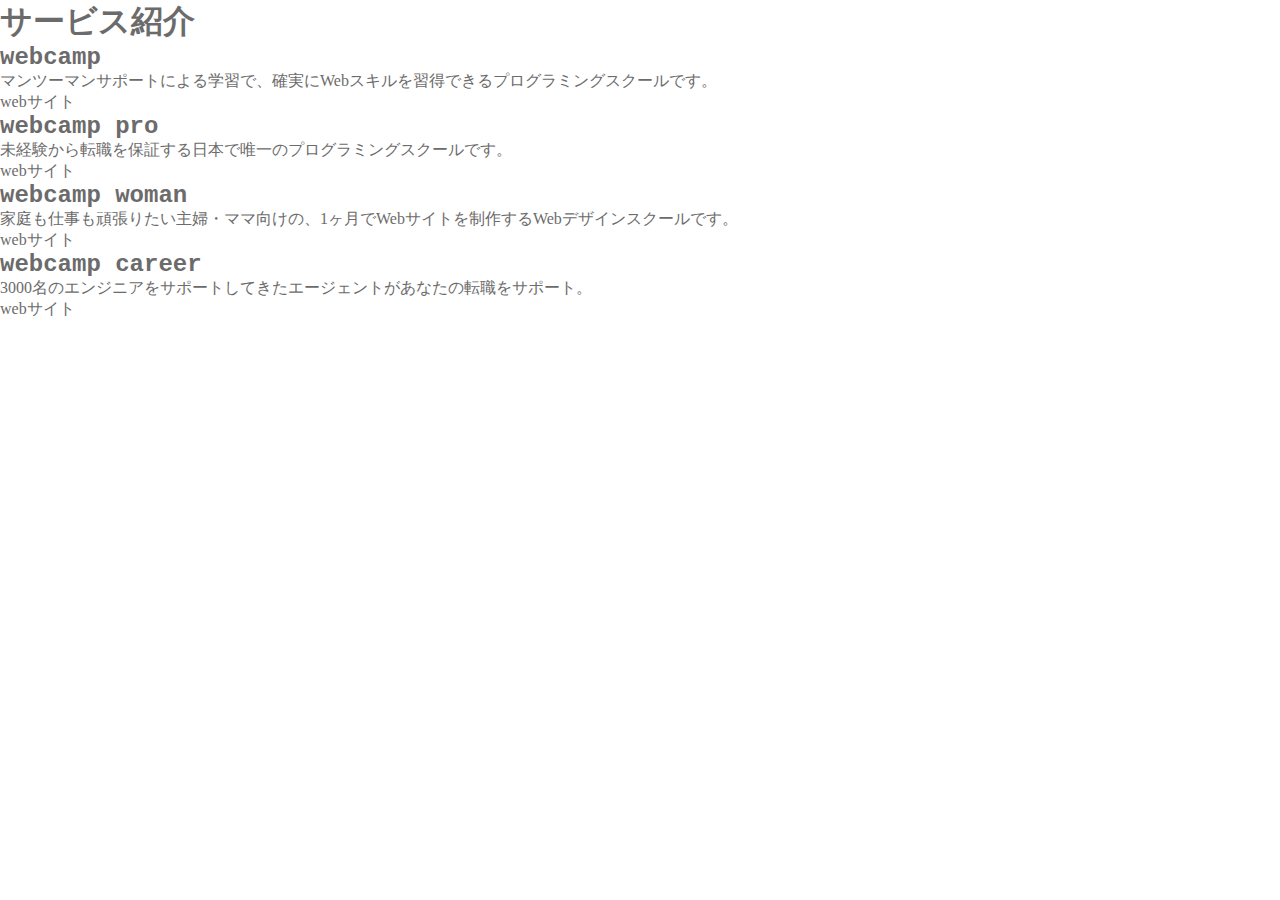
<file: 2-2演習課題.html>
<!DOCTYPE html>
<html>
<head>
	<meta charset="UTF-8">
	<title>DMM 演習課題2-2</title>
	<link rel="stylesheet" href="style.css">
</head>
<body>
 <h1 id="word-orange">サービス紹介</h1>
 <h2>webcamp</h2>
 <p>マンツーマンサポートによる学習で、確実にWebスキルを習得できるプログラミングスクールです。</p>
 <a href = "https://www.yahoo.co.jp/">webサイト</a>
 <h2>webcamp pro</h2>
 <p>未経験から転職を保証する日本で唯一のプログラミングスクールです。</p>
 <a href = "https://www.yahoo.co.jp">webサイト</a>
 <h2>webcamp woman</h2>
 <p>家庭も仕事も頑張りたい主婦・ママ向けの、1ヶ月でWebサイトを制作するWebデザインスクールです。</p>
 <a href ="https://www.yahoo.co.jp">webサイト</a>
 <h2>webcamp career</h2>
 <p>3000名のエンジニアをサポートしてきたエージェントがあなたの転職をサポート。</p>
 <a href ="https://www.yahoo.co.jp">webサイト</a>
</body>
</html>
</file>
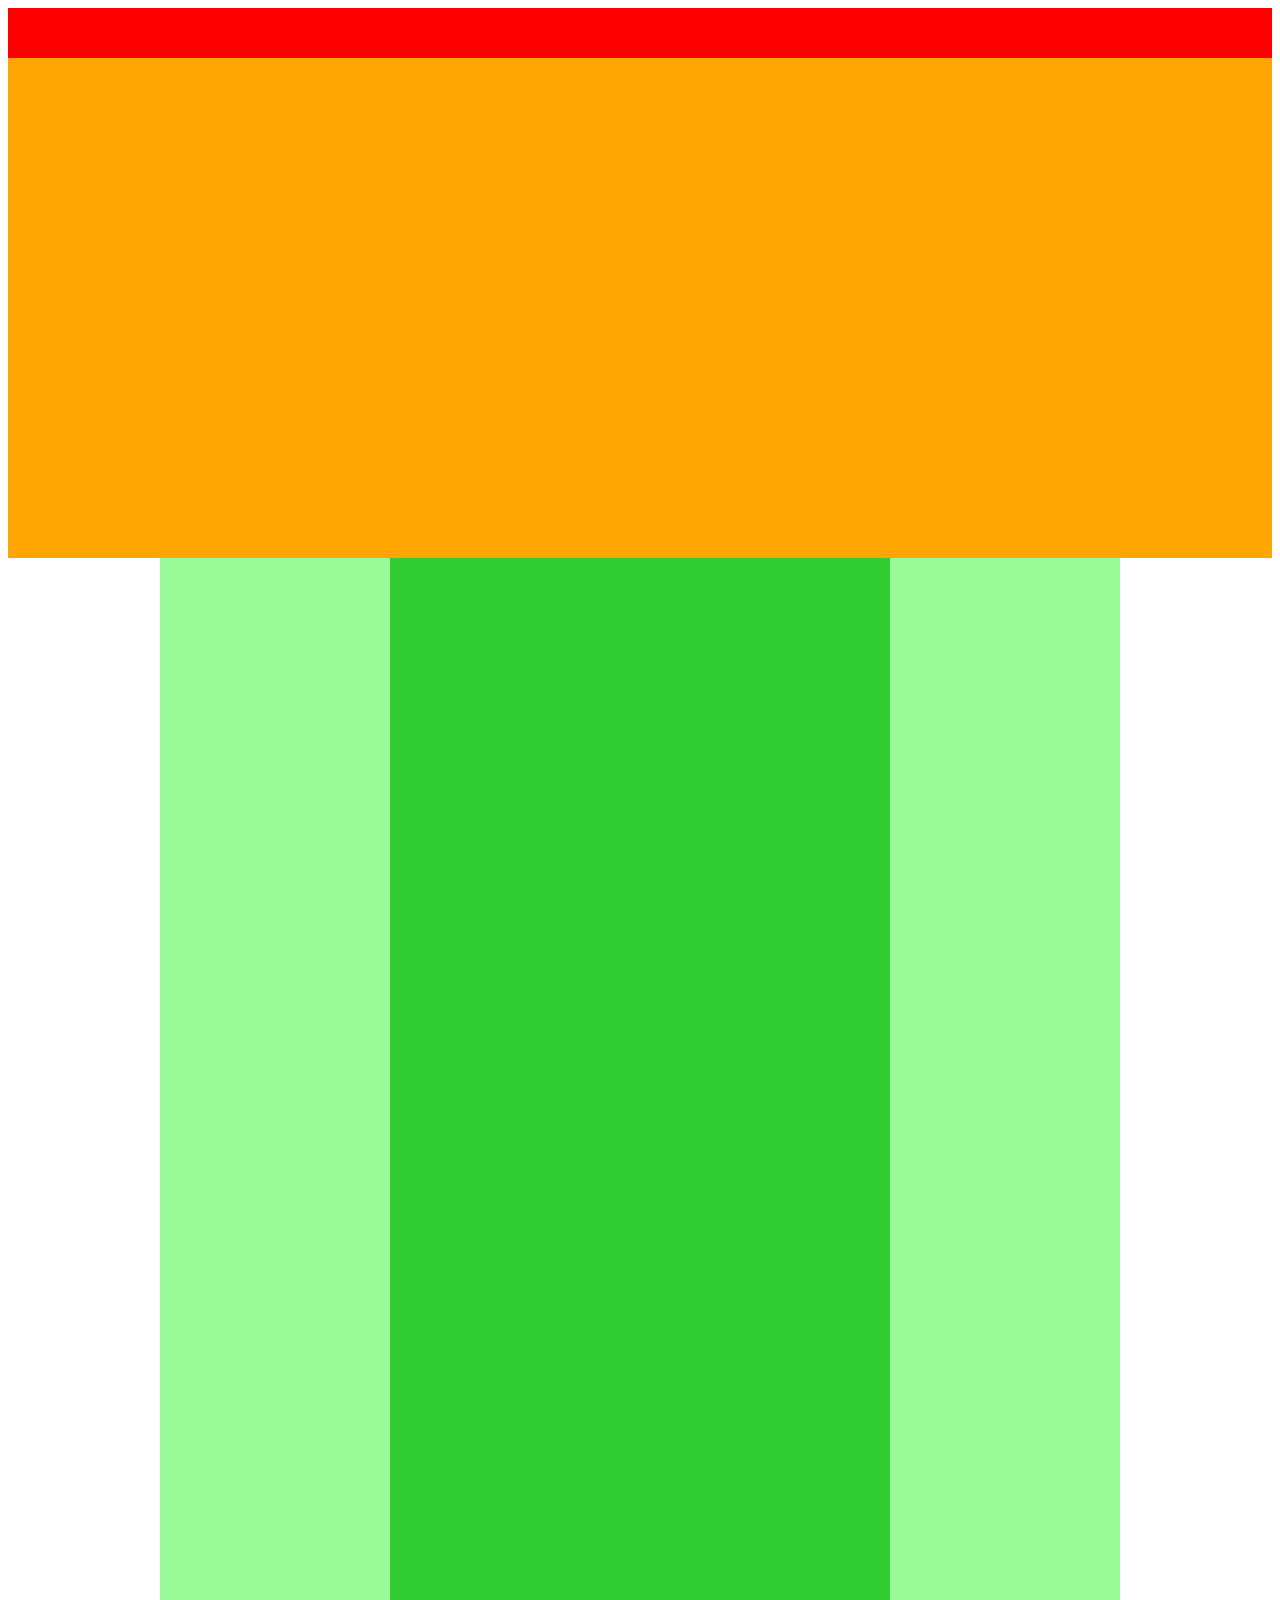
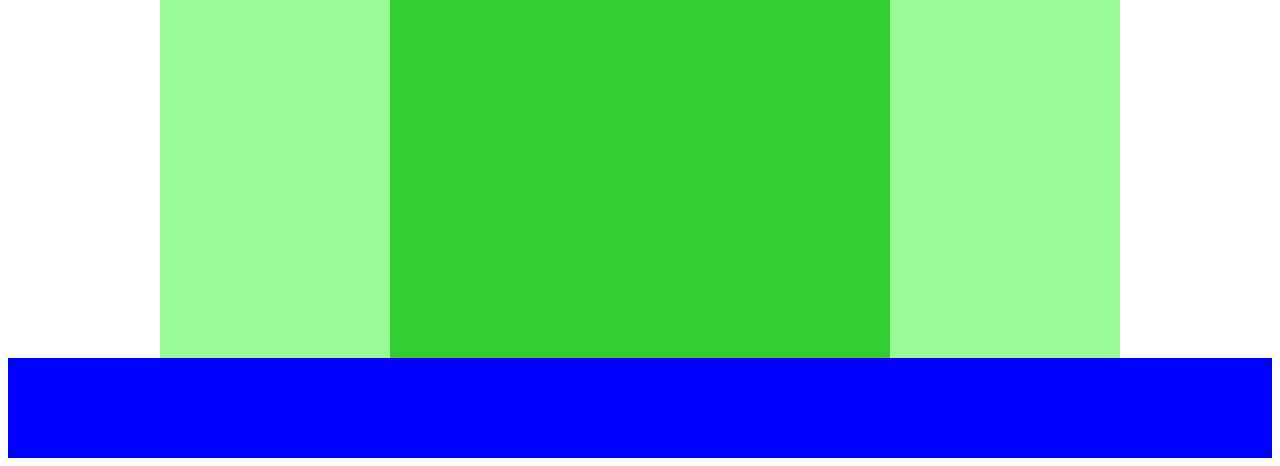
<file: 2-4演習問題.html>
<!DOCTYPE html>
<html>
<head>
	<meta charset="UTF-8">
	<link rel="stylesheet" href="2-4演習問題.css">
	<title>2-4演習問題</title>
</head>
<body>
	<div class="header"></div>
	<div class="main-visual"></div>
	<div class="main clearfix">
		<div class="main1"></div>
		<div class="main2"></div>
		<div class="main3"></div>
	</div>
	<div class="footer"></div>
</body>
</html>
</file>
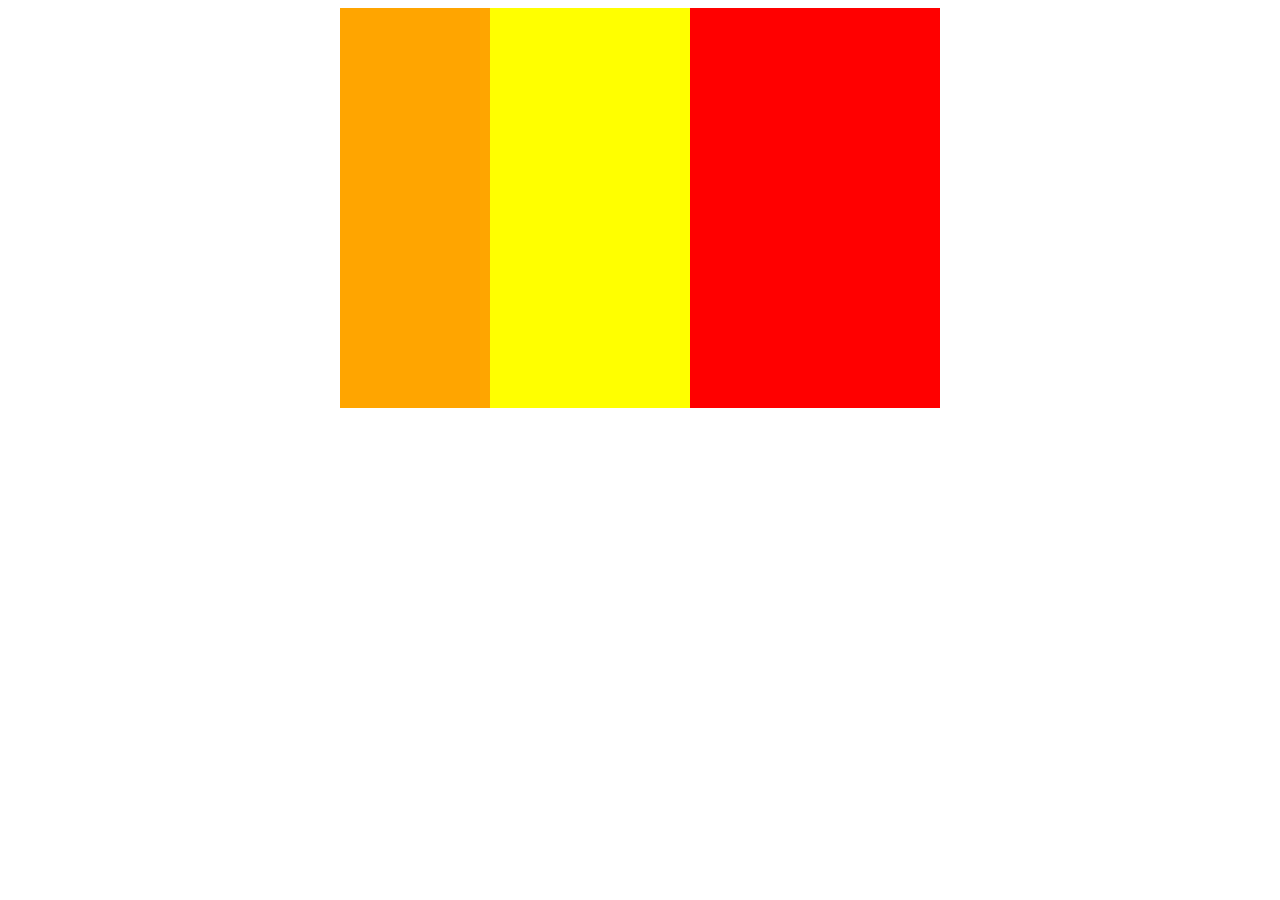
<file: 2-4確認問題.html>
<!DOCTYPE html>
<html>
<head>
	<meta charset="UTF-8">
	<link rel="stylesheet" href="2-4確認問題.css">
	<title>2-4確認問題</title>
</head>
<body>
	<div class="boxes clearfix">
		<div class="box1"></div>
		<div class="box2"></div>
	</div>
</body>
</html>
</file>
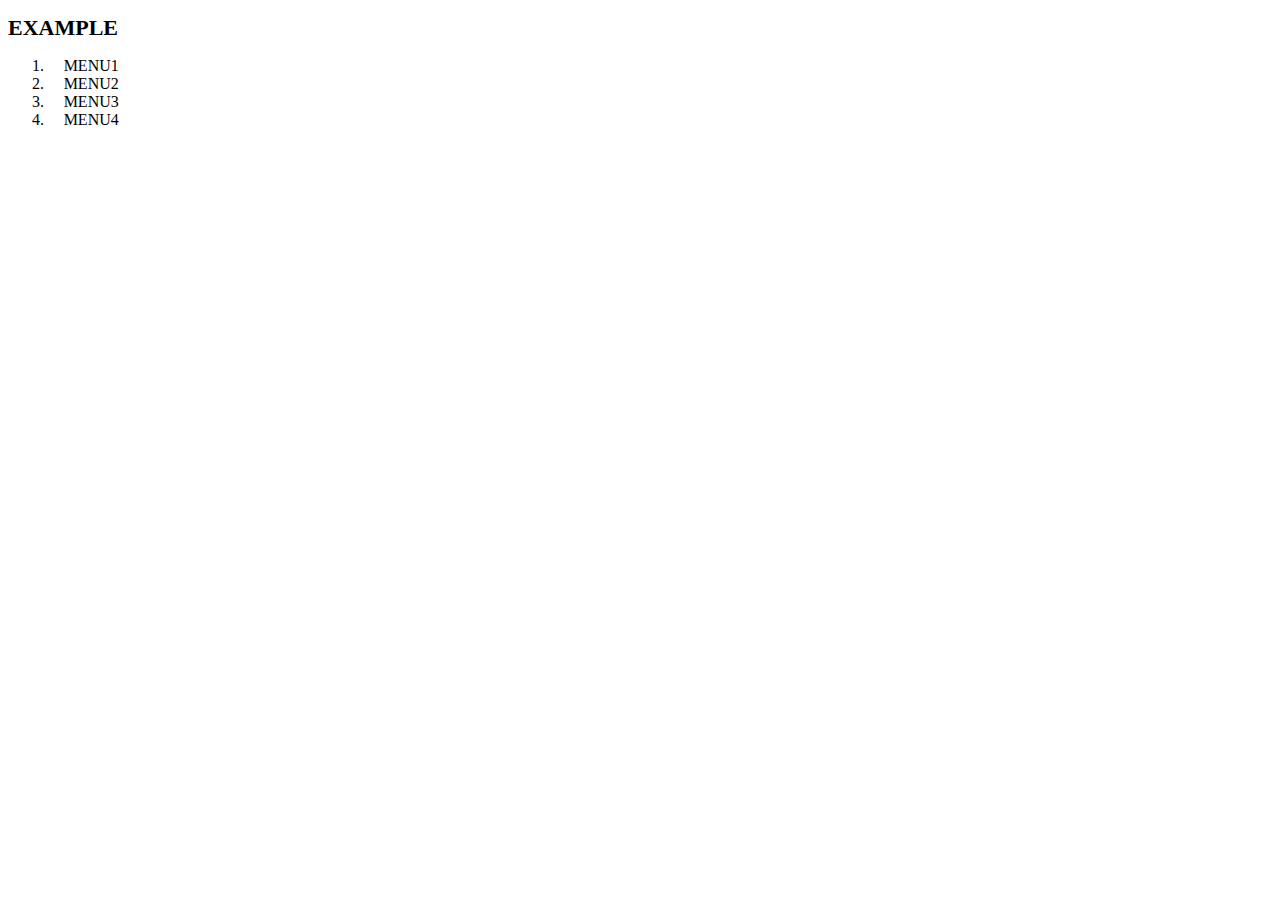
<file: 2-5確認問題.html>
<!DOCTYPE html>
<html>
<head>
	<meta charset="UTF-8">
	<link rel="stylesheet" href="2-5確認問題.css">
	<title>2-5確認問題</title>
</head>
<body>
	<header>
		<h1 class="headline">EXAMPLE</h1>
	<nav class="navi">
		<ol class="list">
		 <li class="list-item">MENU1</li>
		 <li class="list-item">MENU2</li>
		 <li class="list-item">MENU3</li>
		 <li class="list-item">MENU4</li>
		</ol>
	</nav>
	</header>
</body>
</html>
</file>
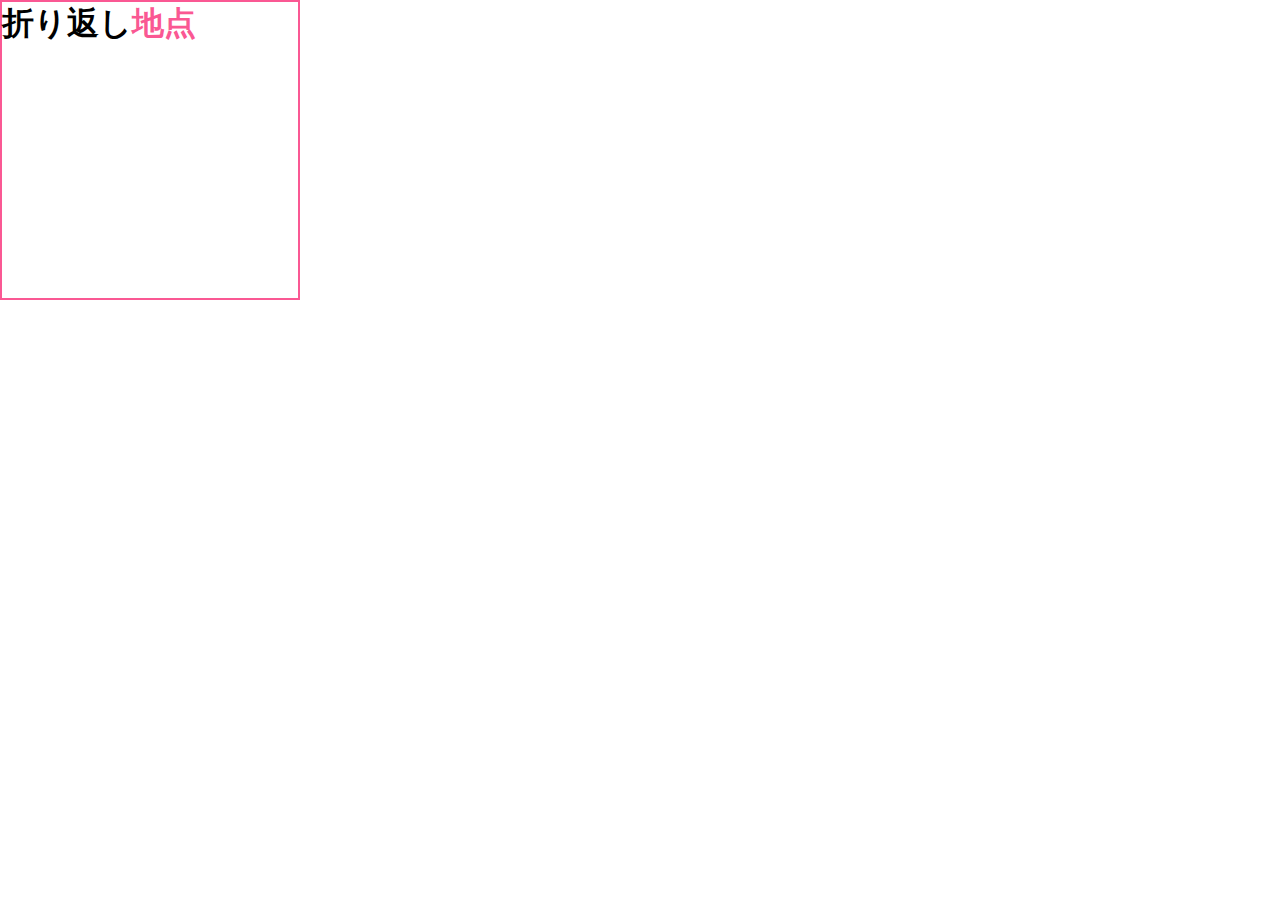
<file: 2-7確認問題.html>
<!DOCTYPE html>
<html>
<head>
	<meta charset="UTF-8">
    <link rel="stylesheet" href="2-7確認問題.css">
    <title>2-7確認問題</title>
</head>
	<body>
      <section>
      	<h1>折り返し<span>地点</span></h1>
      </section>
    </body>
</html>
</file>
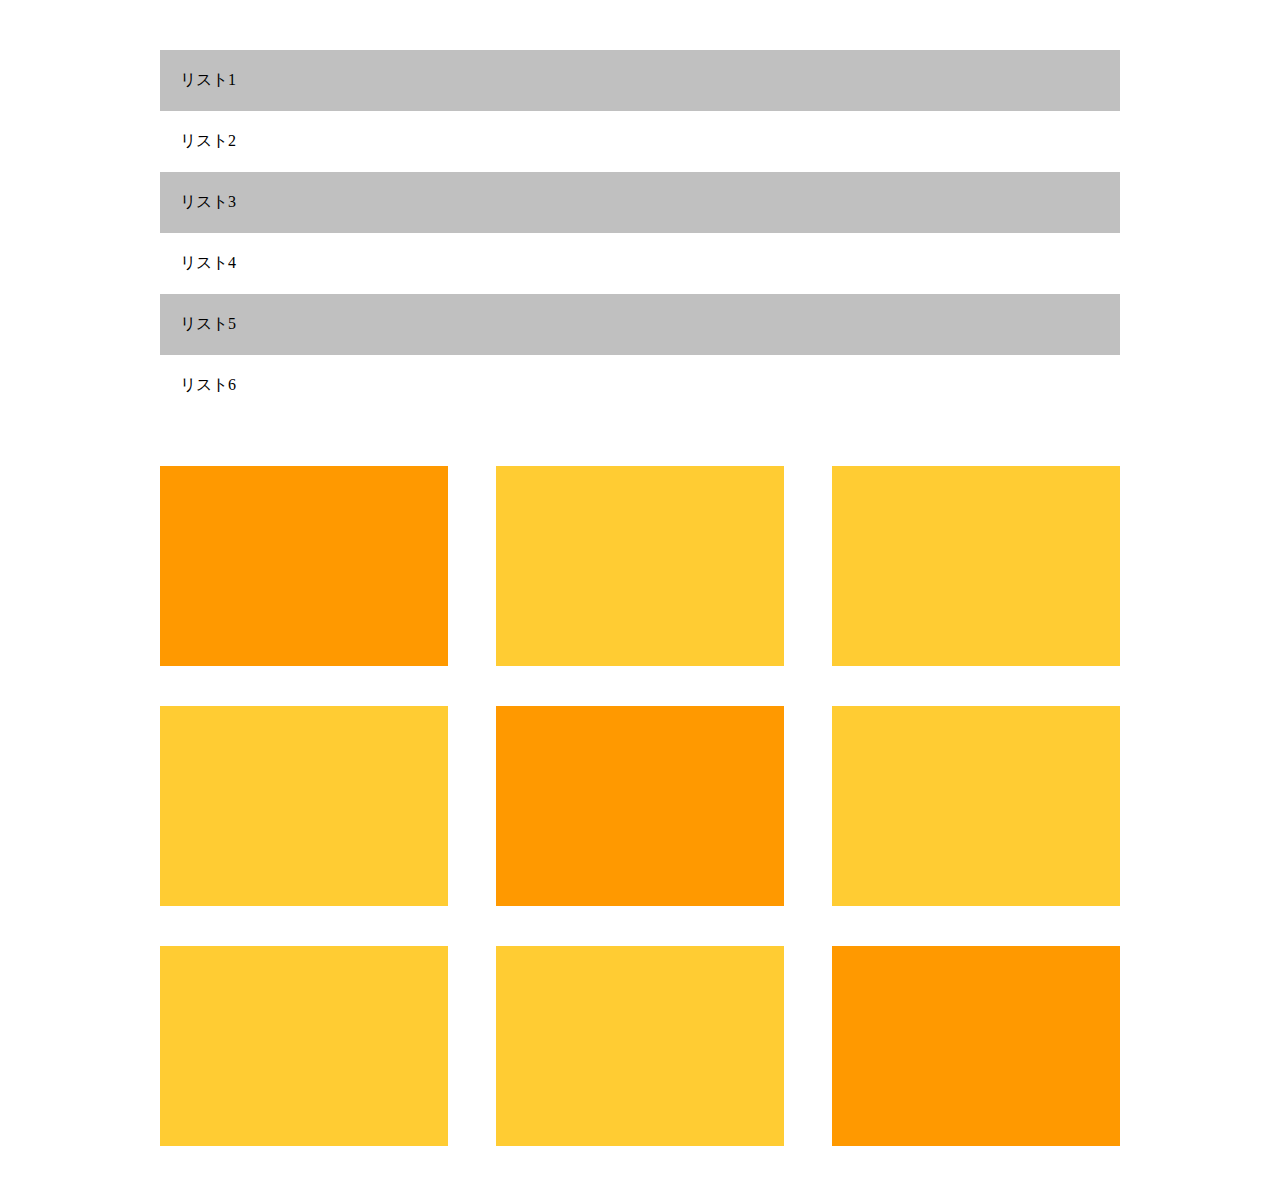
<file: 2-8演習問題.html>
<!DOCTYPE html>
<html>
<head>
	<meta charset="UTF-8">
	<link rel="stylesheet" href="2-8演習問題.css">
	<title>2-8演習問題</title>
</head>
<body>
	<main>
		<ul class="list">
			<li class="item">リスト1</li>
			<li class="item">リスト2</li>
			<li class="item">リスト3</li>
			<li class="item">リスト4</li>
			<li class="item">リスト5</li>
			<li class="item">リスト6</li>
		</ul>
	
		<div class="clearfix">
			<div class="box"></div>
			<div class="box"></div>
			<div class="box"></div>
			<div class="box"></div>
			<div class="box"></div>
			<div class="box"></div>
			<div class="box"></div>
			<div class="box"></div>
			<div class="box"></div>
		</div>
	</main>
</body>
</html>
</file>
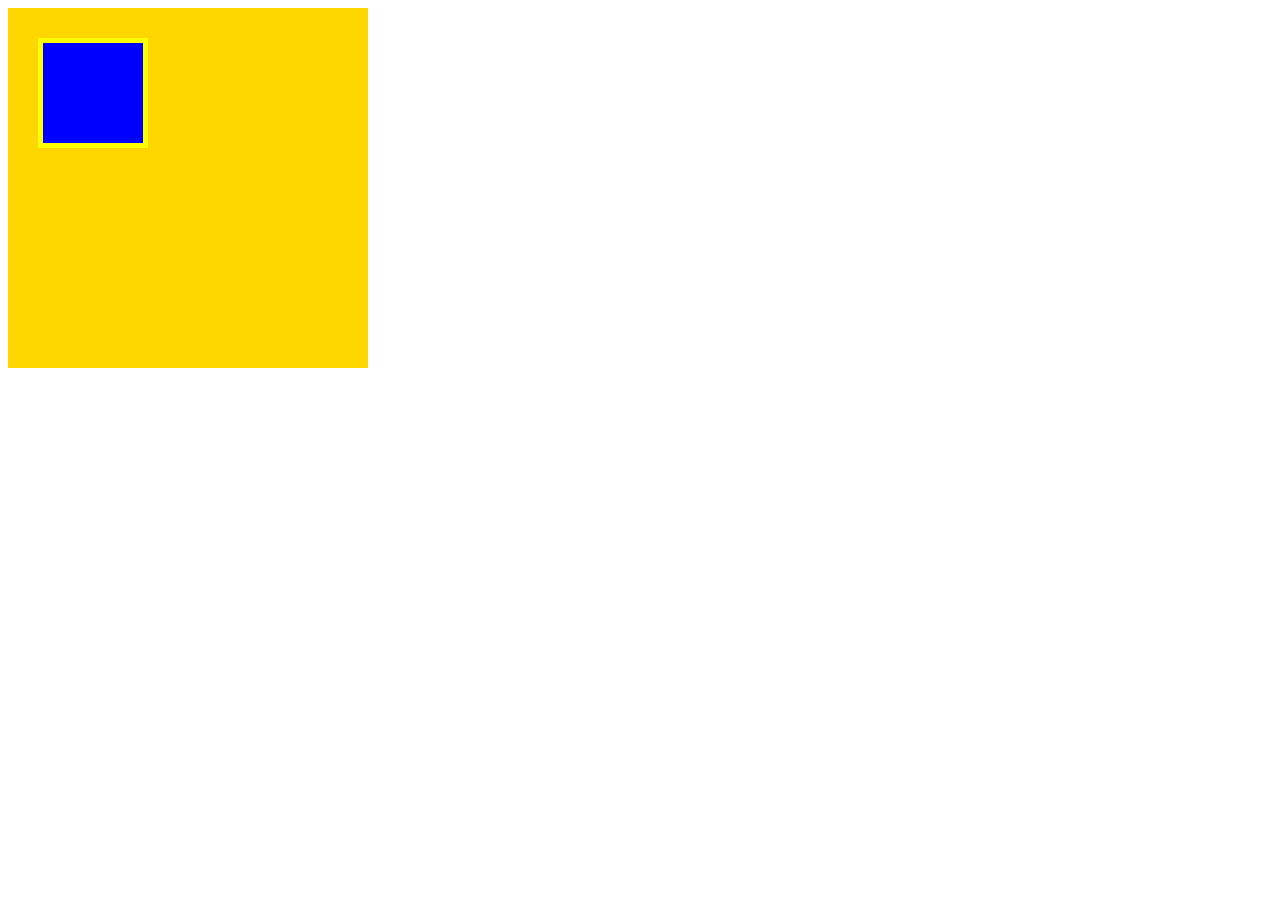
<file: box.html>
<!DOCTYPE html>
<html>
<head>
    <meta charset="UTF-8">
    <!-- CSSファイルの読み込み -->
    <link rel="stylesheet" href="box.css">
    <title>BOX</title>
</head>
<body>
    <!-- box1用のdiv -->
    <div class="box1">
    	<div class="box2"></div>
    </div>
</body>
</html>
</file>
<file: style.css>
* {
    margin: 0;
    padding: 0;
    box-sizing: border-box;
    color: #6c6b6b;
}
a {
    text-decoration: none;
}
 
.clearfix:after {
    content: "";
    display: block;
    clear: both;
}
header, nav, h2, .main-visual, footer {
    font-family: Chalkduster, "Bradley Hand", Courier, "Segoe Print", sans-serif;
}
header {
    position: relative;
    width: 90%;
    padding: 15px 0;
    margin: 15px auto;
    text-align: center;
}
header .headline{
    font-size: 32px;
}
.social {
    position: absolute;
    top: 22px;
    right: 22px;
}
.social i {
    display: inline-block;
    margin-left: 20px;
}
.nav-list {
    text-align: center;
    padding: 10px 0;
    margin: 0 auto;
}
.nav-list-item {
    list-style: none;   
    display: inline-block;
    margin: 0 20px;
}
 
.main-visual {
    width: 100%; 
    height: 300px; 
    background-image: url(img/mv.jpg);
    background-size: cover; 
    background-position: center; 
}
.main-visual-content{
    width: 40%;
    height: 300px; 
    background-color: rgba( 0, 0, 0, 0.5); 
    text-align: center; 
    padding-top: 105px; 
}
.main-visual-text {
    color: #fff; 
}
.main-visual-name{
    margin-top: 30px; 
    color: #fff; 
}
 
main {
    width: 800px;
    margin: 0 auto; 
    padding: 70px 0; 
}
.blog {
    width: 540px;
    float: left; 
    margin-right: 30px; 
}
.blog-headline {
    border-bottom: 8px solid #f7f7f7;
    text-align: center;
    line-height: 0.6;
}
.blog-box {
    padding-top: 50px;
}
.blog-item {
    padding-bottom: 20px;
    margin-bottom: 20px;
    border-bottom: 1px solid #f7f7f7;
}
.blog-image {
    float: left;
    height: 180px;
}
.blog-text-headline {
    padding-bottom: 15px;
}
.blog-text {
    float: left;
    padding: 30px 0 0 25px;
}
.blog-date {
    display: inline-block;
    font-size: 12px;
}
.category {
    display: inline-block;
    padding: 5px 8px;
    background-color: #acabab;
    border-radius: 3px;
    color: #fff;
    font-size: 11px;
}
.pagination {
  text-align: center;
  padding-top: 50px;
}
.pagination p {
  display: inline-block;
  width: 30px;
  height: 30px;
  margin: 0 5px;
  color: #fff;
  background-color: #acabab;
  border-radius: 3px;
  line-height: 30px;
}
.sidebar {
    width: 230px;
    float: left;
}
.sidebar-headline, .instagram-headline, .categories-headline {
  border-bottom: 8px solid #f7f7f7;
  text-align: center;
  line-height: 0.6;
}
.sidebar-contents {
  padding: 50px 0;
}
.popular-text, .categories-text {
  padding-bottom: 5px;
  border-bottom: 1px solid #f7f7f7;
  margin-bottom: 5px;
}
.popular-text:last-child, .categories-text:last-child {
  margin: 0;
  padding: 0;
  border: none;
}
.instagram-box {
  float: left;
  width: 110px;
  padding-top: 110px;
  background-size: cover;
  background-position: center;
}
.instagram-box:nth-child(odd) {
  margin: 0 10px 10px 0;
}
.instagram-box:nth-child(1) {
  background-image: url(img/airport.jpg);
}
.instagram-box:nth-child(2) {
  background-image: url(img/japan.jpg);
}
.instagram-box:nth-child(3) {
  background-image: url(img/snow.jpg);
}
.instagram-box:nth-child(4) {
  background-image: url(img/japan2.jpg);
}
.instagram-box:nth-child(5) {
  background-image: url(img/lake.jpg);
}
.instagram-box:nth-child(6) {
  background-image: url(img/road.jpg);
}

footer {
    width: 100%;
    height: 120px; 
    text-align: center;
    padding: 50px 0;
    background-color: #848282;
}
.footer-text {
    color: #fff;
}

.social i {   
    color:black;
}

 
@media screen and (max-width:425px){
  header {
        width: 100%;
    }
    .nav-list {
        width: 100%;
    }
    .nav-list-item {
        width: 100%;
        margin: 0 0 10px 0;
    }
    .social {
        display: none;
    }
    .main-visual-content {
        width: 100%;
    }
    main {
        width: 100%;
    }
    .blog {
        width: 100%;
        margin: 0;
    }
    .blog-box {
        padding-left: 2%;
        padding-right: 2%;
    }
    .blog-image {
        width: 49%;
    }
    .blog-text {
        width: 49%;
        padding-top: 5px;
    }
    .sidebar {
        width: 100%;
        padding-left: 3%;
        padding-right: 3%;
    }
    .instagram-box {
        width: 48%;
        padding-top: 48%;
    }
    .instagram-box:nth-child(odd) {
        margin-right: 4%;
    }
    .pagination { 
        margin-bottom: 50px;
    }
}
</file>
<file: 2-4演習問題.css>
{
	margin: 0;
	padding: 0;
	box-sizing: border-box;
}

.clearfix::after {
	content: "";
	display: block;
	clear: both;
}

.header{
	width: 100%;
	height: 50px;
	background-color: red;
}

.main-visual{
	width: 100%;
	height: 500px;
	background-color: orange;
}

.main{
	width: 960px;
	margin: 0 auto;
}

.main1{
	width: 230px;
	height: 1400px;
	float: left;
	background-color: palegreen;
}

.main2{
	width: 230px;
	height: 1400px;
	float: right;
	background-color: palegreen;
}

.main3{
	width: 500px;
	height: 1400px;
	float: right;
	background-color: limegreen;
}
.footer{
	width: 100%;
	height: 100px;
	background-color: blue;
}
</file>
<file: 2-4確認問題.css>
{
	margin: 0;
	padding: 0;
	box-sizing: border-box;
}
.clearfix::after{
	content: "";
	display: block;
	clear: both;
}
.boxes{
	width: 600px;
	background-color: yellow;
	margin: 0 auto;
}
.box1{
	width: 150px;
	height: 400px;
	background-color: orange;
	float: left;
}
.box2{
	width: 250px;
	height: 400px;
	background-color: red;
	float: right;
}
</file>
<file: 2-5確認問題.css>
header {
	width: 10%;
}

.headline{
	font-size: 22px;
}

nav{
	text-align: center;
}

.list{
	padding-left: 40px;
}
</file>
<file: 2-7確認問題.css>
*{
	margin: 0;
	padding: 0;
	box-sizing: border-box;
}
section {
	width: 300px;
    height: 300px;
    border: 2px solid #fa5893;
}
span{
	color: #fa5893;
}
</file>
<file: 2-8演習問題.css>
*{
	margin: 0;
	padding: 0;
	box-sizing: border-box;
}
.clearfix::after{
	content: "";
	display: block;
	clear: both;
}
main{
	width: 960px;
	margin: 50px auto;
}
.list{
	margin-bottom: 50px;
}
.item{
	padding: 20px;
	list-style: none;
}
.item:nth-child(odd){
	background-color: #c0c0c0;
}

.box{
	width: 30%;
	height: 200px;
	float: left;
	margin-right: 5%;
	margin-bottom: 40px;
	background-color: #FFCC33;
}
.box:first-child,
.box:last-child,
.box:nth-child(5){
  background-color: #FF9900;
}
.box:nth-child(3n){
  margin-right: 0;
}
.box:nth-last-child(-n+3){
  margin-bottom: 0;
}
</file>
<file: box.css>
.box1{
    width: 300px;
    height: 300px;
    background-color: #FFD700;
    padding: 30px;
}

.box2 {
    width: 100px;
    height: 100px;
    background-color: blue;
     /* 指定方法（box2の周囲すべてに枠線を設定する場合） */
    
    border: 5px solid yellow;
}
</file>
